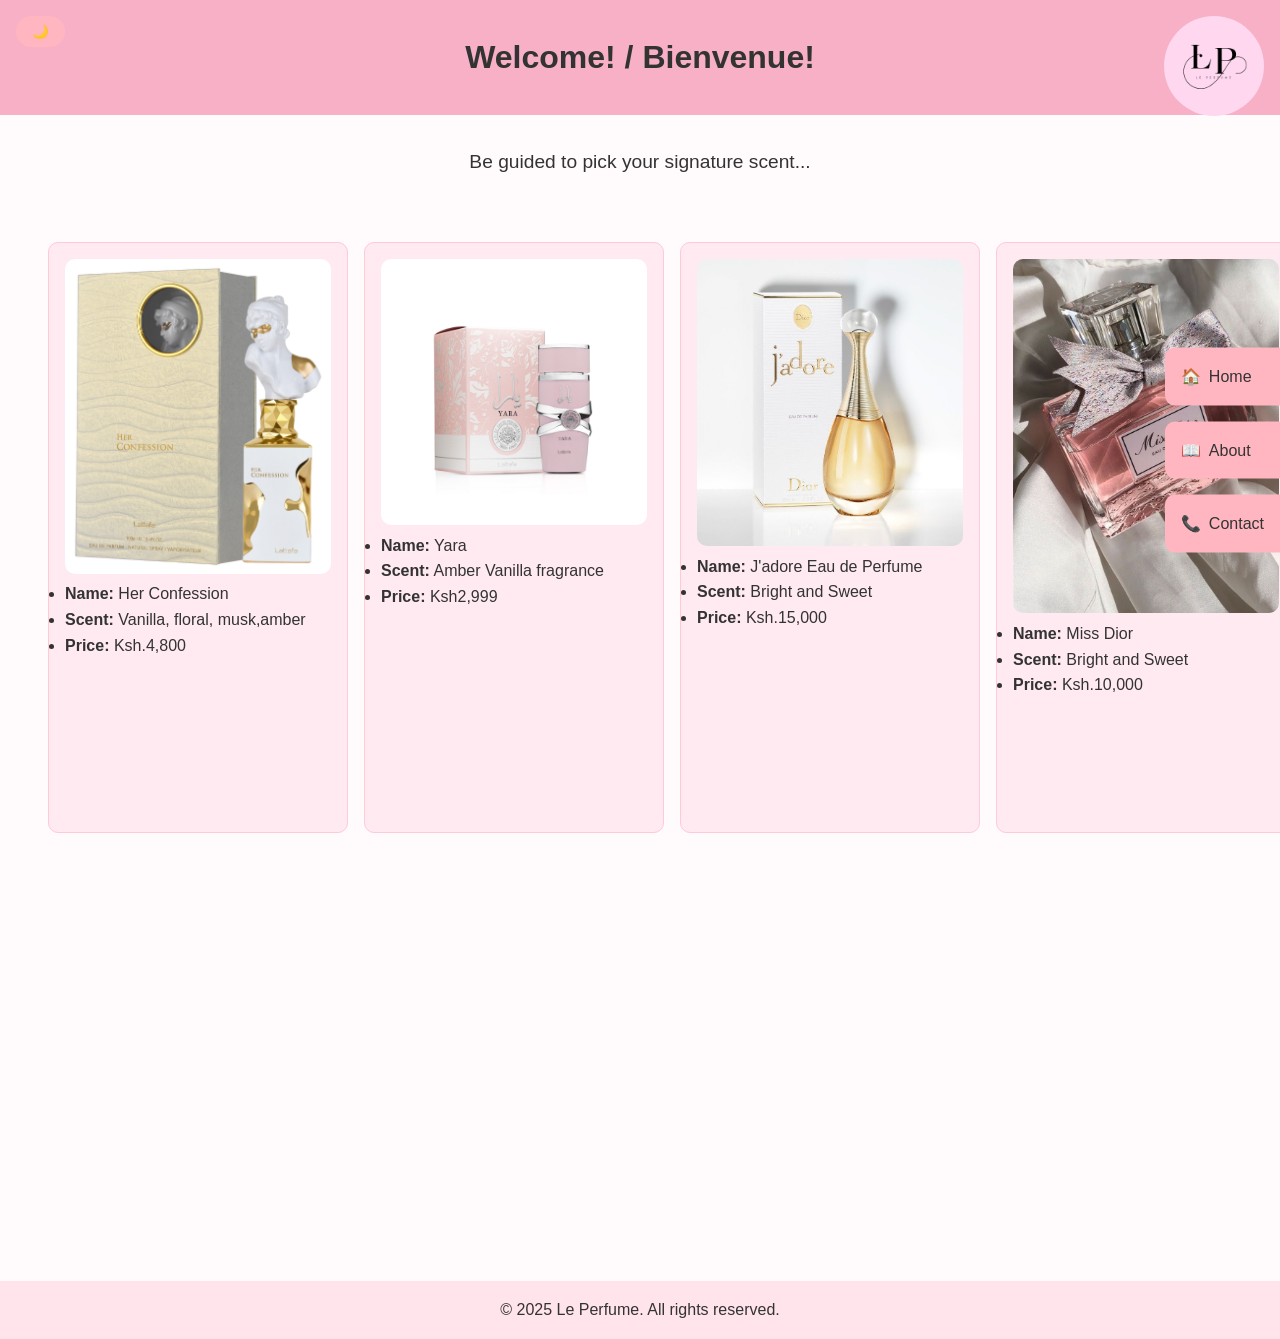
<file: index.html>
<!DOCTYPE html>
<html lang="en">
<head>
  <meta charset="UTF-8">
  <meta name="viewport" content="width=device-width, initial-scale=1.0">
  <title>Le Perfume - Home Page</title>
  <link rel="stylesheet" href="styles.css">
  <script defer src="script.js"></script>
</head>
<body>
  <header>
    <h1>Welcome! / Bienvenue!</h1>
    <img src="images/logo.png" alt="Le Perfume Logo" class="logo">
  </header>
  <nav class="sidebar" aria-label="Main Navigation">
    <a href="index.html" class="nav-link" aria-label="Home Page"><span>🏠</span> Home</a>
    <a href="about.html" class="nav-link" aria-label="About Page"><span>📖</span> About</a>
    <a href="contact.html" class="nav-link" aria-label="Contact Page"><span>📞</span> Contact</a>
  </nav>
  <div class="intro">
    <p>Be guided to pick your signature scent...</p>
  </div>
  <div class="product-slider">
    <div class="product" id="product-container"></div>
  </div>
  <footer>
    <p>&copy; 2025 Le Perfume. All rights reserved.</p>
  </footer>
</body>
</html>
</file>
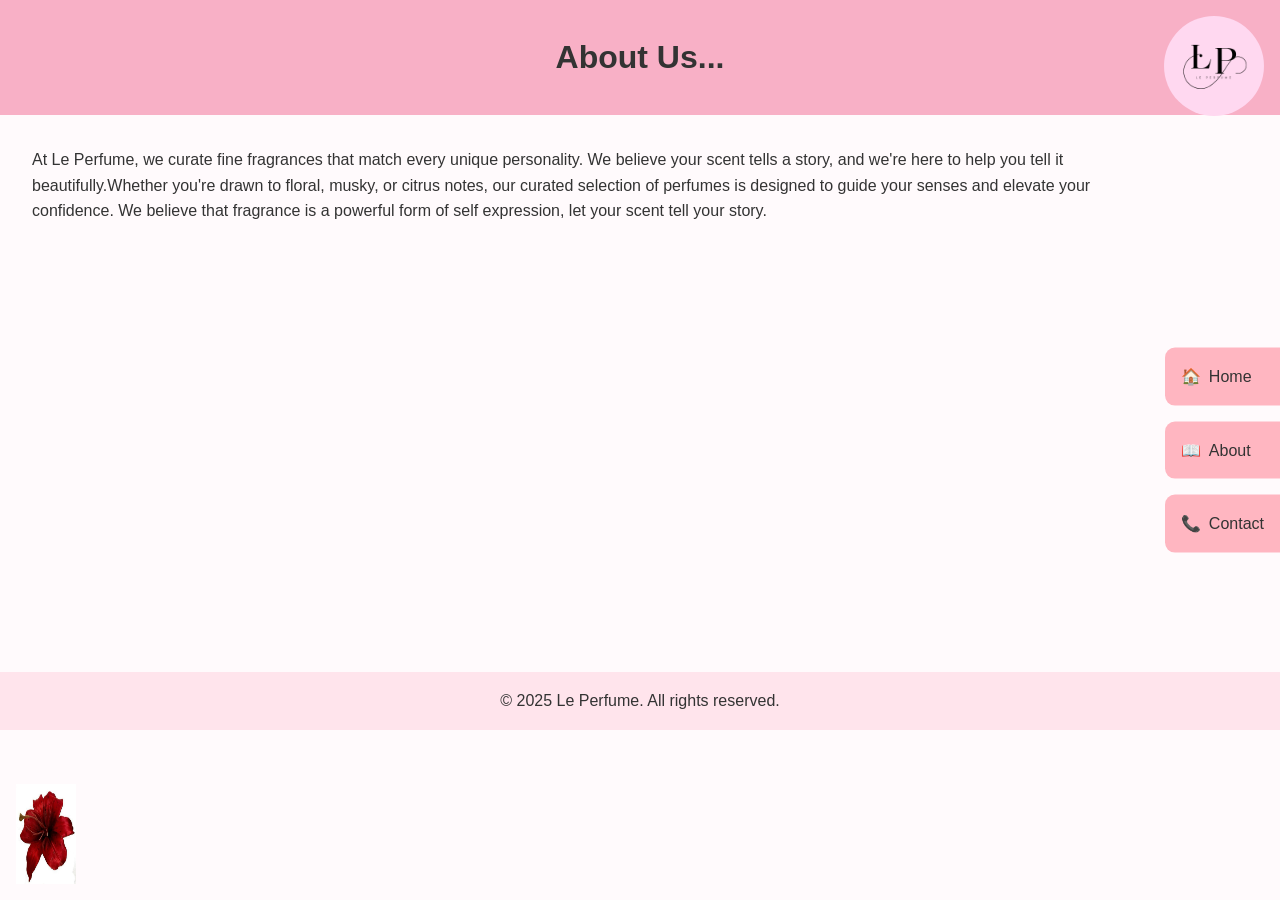
<file: about.html>
<!DOCTYPE html>
<html lang="en">
<head>
  <meta charset="UTF-8">
  <meta name="viewport" content="width=device-width, initial-scale=1.0">
  <title>About Page</title>
  <link rel="stylesheet" href="styles.css">
  <script src="script.js"></script>
</head>
<body>
  <header>
    <h1>About Us...</h1>
    <img src="images/logo.png" alt="Le Perfume Logo" class="logo">
  </header>

  <nav class="sidebar" aria-label="Main Navigation">
    <a href="index.html" class="nav-link" aria-label="Home Page"><span>🏠</span> Home</a>
    <a href="about.html" class="nav-link" aria-label="About Page"><span>📖</span> About</a>
    <a href="contact.html" class="nav-link" aria-label="Contact Page"><span>📞</span> Contact</a>
  </nav>

  <div class="about-container">
      <p>At Le Perfume, we curate fine fragrances that match every unique personality. We believe your scent tells a story, and we're here to help you tell it beautifully.Whether you're drawn to floral, musky, or citrus notes, our curated selection of perfumes is designed to guide your senses and elevate your confidence. We believe that fragrance is a powerful form of self expression, let your scent tell your story.</p>
</div>

  <div>
  <img src="images/flower.jpg" alt="Hibiscus Flower" class="bottom-left" height="100" width="100">
</div>
  <footer>
    <p>&copy; 2025 Le Perfume. All rights reserved.</p>
  </footer>
</body>
</html>
</file>
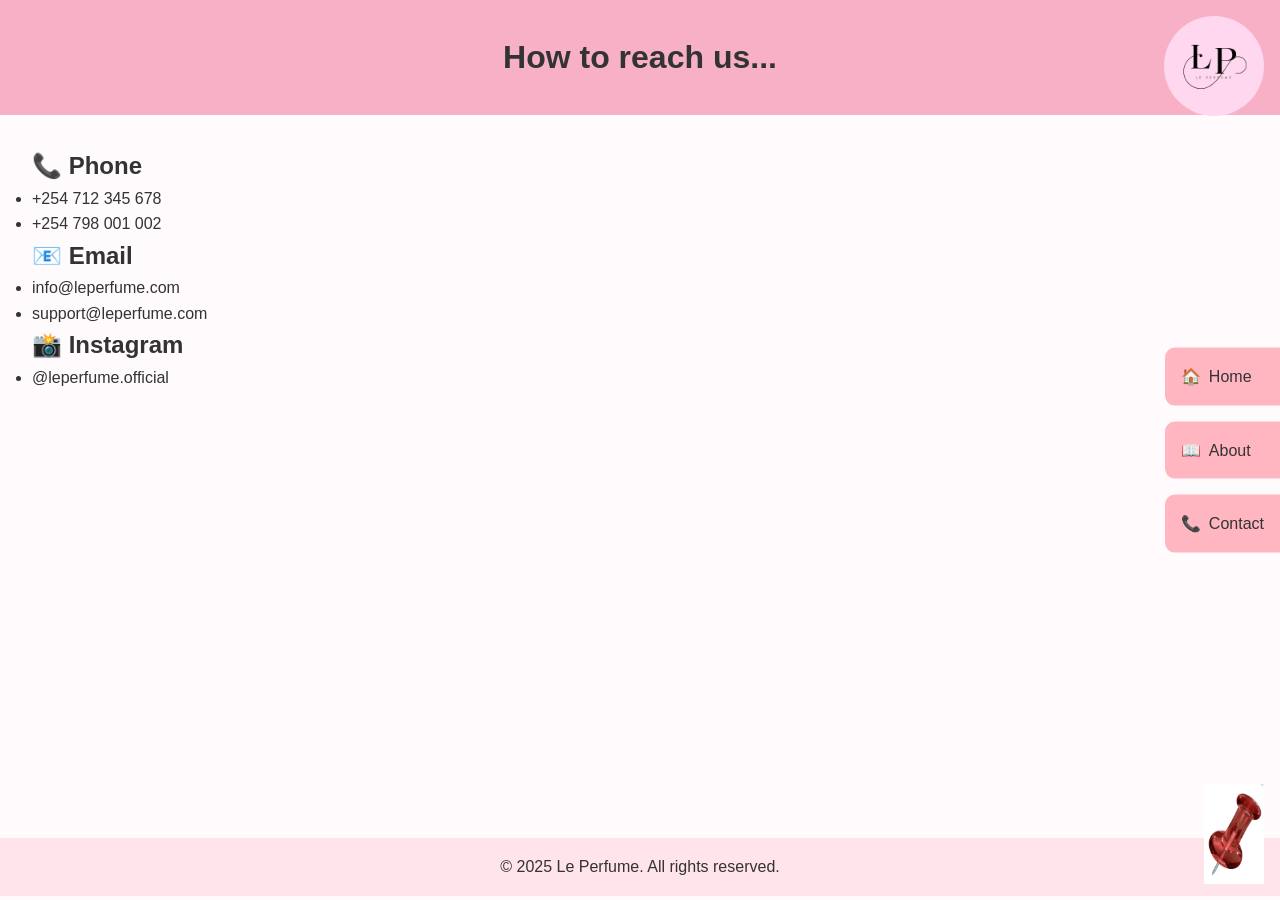
<file: contact.html>
<!DOCTYPE html>
<html lang="en">
<head>
  <meta charset="UTF-8">
  <meta name="viewport" content="width=device-width, initial-scale=1.0">
  <title>Contact Page</title>
  <link rel="stylesheet" href="styles.css">
  <script src="script.js"></script>
</head>
<body>
  <header>
    <h1>How to reach us...</h1>
    <img src="images/logo.png" alt="Le Perfume Logo" class="logo">
  </header>

  <nav class="sidebar" aria-label="Main Navigation">
    <a href="index.html" class="nav-link" aria-label="Home Page"><span>🏠</span> Home</a>
    <a href="about.html" class="nav-link" aria-label="About Page"><span>📖</span> About</a>
    <a href="contact.html" class="nav-link" aria-label="Contact Page"><span>📞</span> Contact</a>
  </nav>

  <div class="contact-container">
    <article>
      <h2><span>📞</span> Phone</h2>
      <ul>
        <li>+254 712 345 678</li>
        <li>+254 798 001 002</li>
      </ul>
      <h2><span>📧</span> Email</h2>
      <ul>
        <li>info@leperfume.com</li>
        <li>support@leperfume.com</li>
      </ul>
      <h2><span>📸</span> Instagram</h2>
      <ul>
        <li>@leperfume.official</li>
      </ul>
    </article>
</div>
  <img src="images/pic2.jpg" alt="Pin" class="bottom-right" height="100" width="100">
  <footer>
    <p>&copy; 2025 Le Perfume. All rights reserved.</p>
  </footer>
</body>
</html>
</file>
<file: styles.css>
* {
    margin: 0;
    padding: 0;
    box-sizing: border-box;
  }
  
  body {
    font-family: Arial, sans-serif;
    background-color: #fffafc;
    color: #333;
    line-height: 1.6;
  }
  
  header {
    padding: 2rem;
    background-color: #f8b0c6;
    text-align: center;
    position: relative;
  }
 
  
  .logo {
    position: absolute;
    top: 1rem;
    right: 1rem;
    width: 100px;
    height: auto;
    border-radius: 50%;
  }
  
  nav.sidebar {
    position: fixed;
    right: 0;
    top: 50%;
    transform: translateY(-50%);
    display: flex;
    flex-direction: column;
    gap: 1rem;
    z-index: 100;
  }
  
  .nav-link {
    background-color: #ffb6c1;
    padding: 1rem;
    border-radius: 10px 0 0 10px;
    color: #333;
    text-decoration: none;
    transition: transform 0.3s ease;
    display: flex;
    align-items: center;
    gap: 0.5rem;
  }
  
  .nav-link:hover {
    transform: translateX(-20px);
    background-color: #ff89aa;
  }
  .nav-link:focus {
    outline: 3px dashed #ff89aa;
    background-color: #ff6f91;
  }
  .intro {
    padding: 2rem;
    text-align: center;
    font-size: 1.2rem;
  }
  
  .product-slider {
    display: flex;
    overflow-x: auto;
    gap: 1rem;
    padding: 2rem;
  }
  
  .product {
    display: flex;
    flex-direction: row;
    gap: 2rem;
  }
  
  .product-card {
    background-color: #ffeaf2;
    padding: 1rem;
    border: 1px solid #ffc9d6;
    border-radius: 10px;
    width: 300px;
    flex-shrink: 0;
  }
  
  .product-card img {
    width: 100%;
    border-radius: 10px;
  }
  
  .about-container, .contact-container {
    padding: 2rem;
    margin-right: 5rem;
  }
  
  .bottom-right {
    position: absolute;
    bottom: 1rem;
    right: 1rem;
    width: 60px;
  }
  
  .bottom-left {
    position: absolute;
    bottom: 1rem;
    left: 1rem;
    width: 60px;
  }
  
  footer {
    background-color: #ffe4ec;
    text-align: center;
    padding: 1rem;
    margin-top: 26rem;
  }
  
 
  @media screen and (max-width: 768px) {
    nav.sidebar {
      right: 0.5rem;
      top: auto;
      bottom: 1rem;
      transform: none;
    }
  
    .product {
      flex-direction: column;
      align-items: center;
    }
  
    .about-container, .contact-container {
      margin-right: 0;
    }
  
    .bottom-right, .bottom-left {
      display: none;
    }
  }
 
body.dark-mode {
    background-color: #1f1f1f;
    color: #f7f7f7;
  }
  
  body.dark-mode header,
  body.dark-mode footer {
    background-color: #2c2c2c;
  }
  
  body.dark-mode .product-card {
    background-color: #333;
    border: 1px solid #555;
  }
  
  body.dark-mode .nav-link {
    background-color: white;
  }
  
  body.dark-mode .nav-link:hover {
    background-color: white;
  }
</file>
